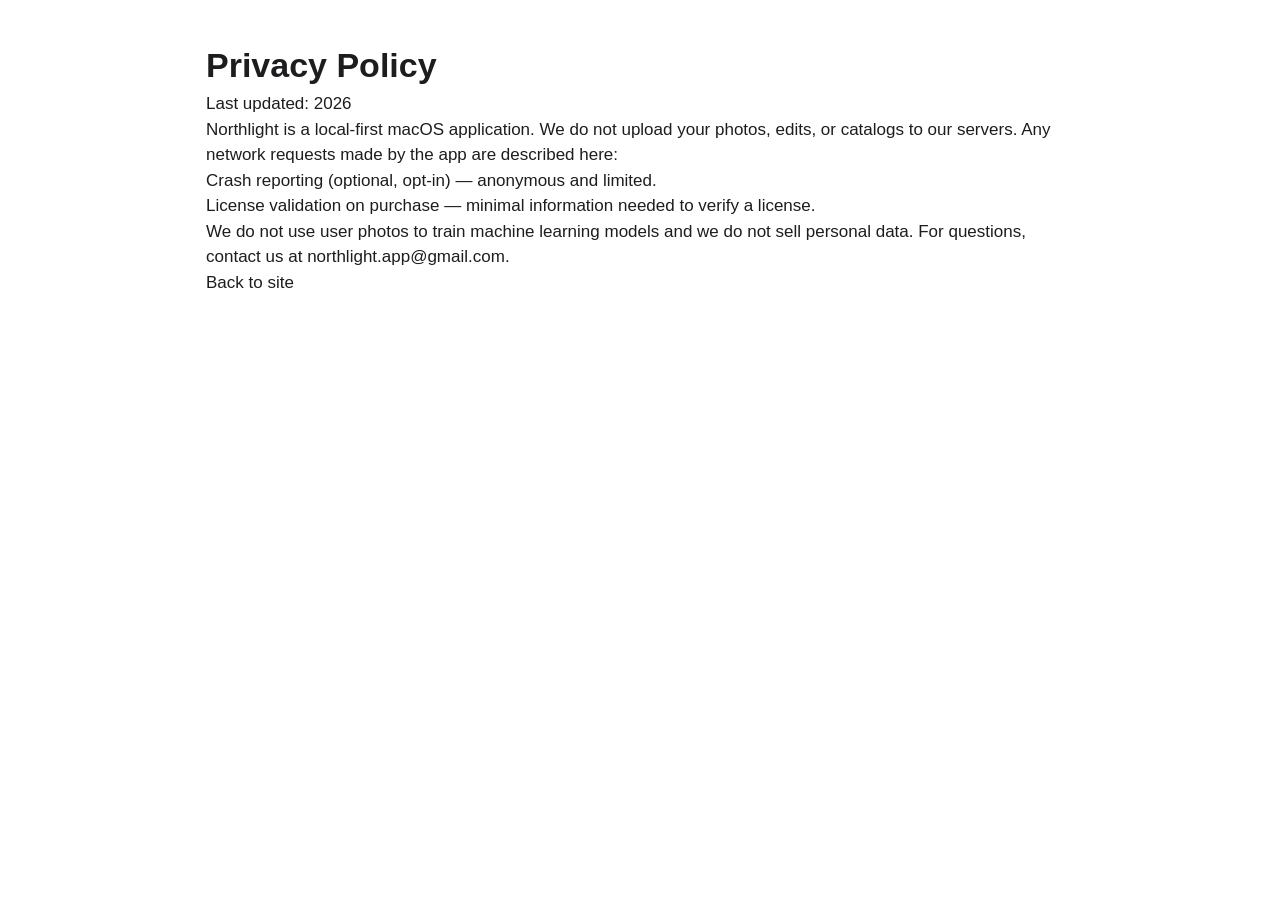
<file: public/privacy.html>
<!doctype html>
<html lang="en">
<head>
  <meta charset="utf-8" />
  <meta name="viewport" content="width=device-width, initial-scale=1" />
  <title>Privacy Policy — Northlight</title>
  <link rel="stylesheet" href="style.css" />
</head>
<body>
  <main class="container" style="padding:40px 16px; max-width:900px;">
    <h1>Privacy Policy</h1>
    <p>Last updated: 2026</p>
    <p>Northlight is a local-first macOS application. We do not upload your photos, edits, or catalogs to our servers. Any network requests made by the app are described here:</p>
    <ul>
      <li>Crash reporting (optional, opt-in) — anonymous and limited.</li>
      <li>License validation on purchase — minimal information needed to verify a license.</li>
    </ul>
    <p>We do not use user photos to train machine learning models and we do not sell personal data. For questions, contact us at <a href="mailto:northlight.app@gmail.com">northlight.app@gmail.com</a>.</p>
    <p><a href="index.html">Back to site</a></p>
  </main>
</body>
</html>
</file>
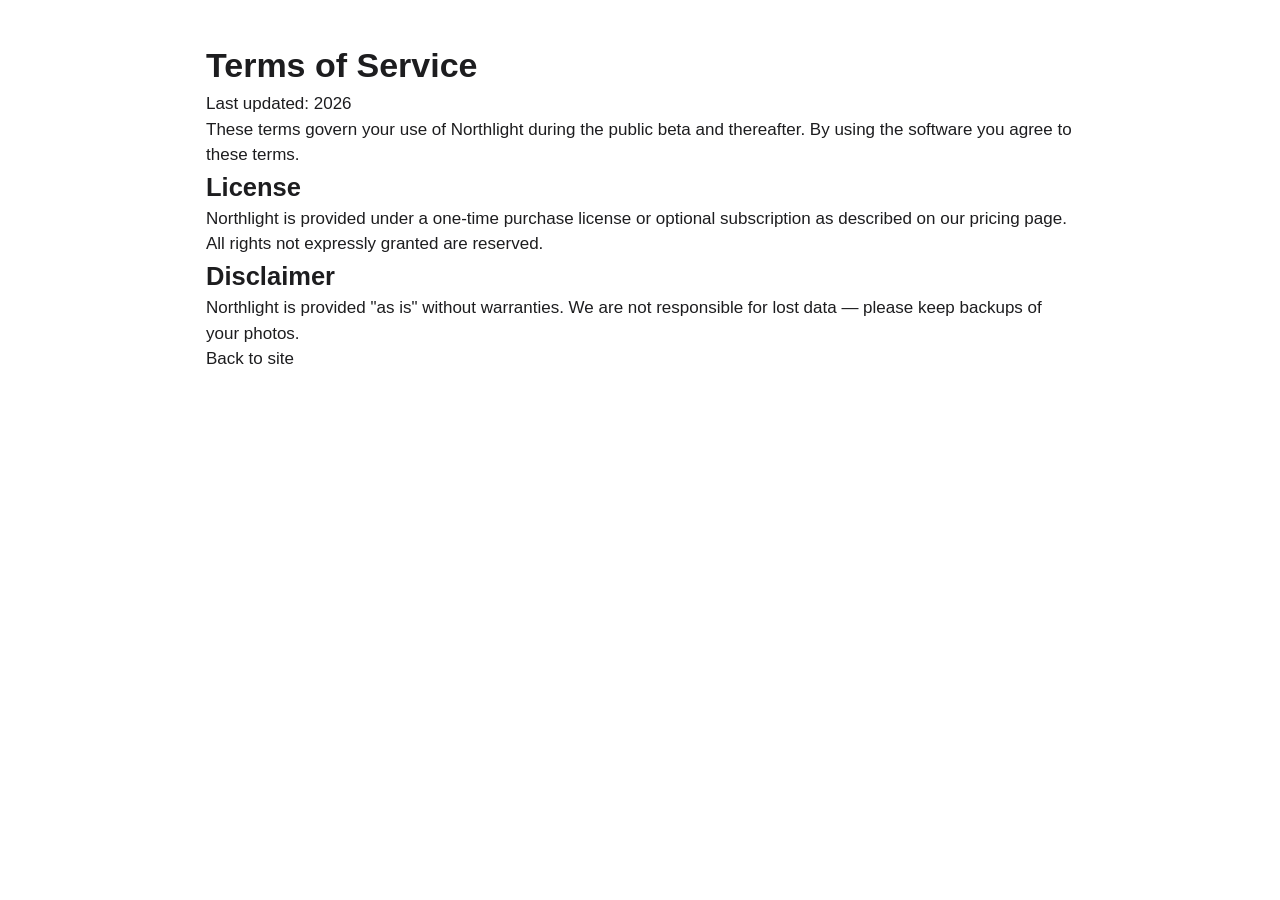
<file: public/terms.html>
<!doctype html>
<html lang="en">
<head>
  <meta charset="utf-8" />
  <meta name="viewport" content="width=device-width, initial-scale=1" />
  <title>Terms of Service — Northlight</title>
  <link rel="stylesheet" href="style.css" />
</head>
<body>
  <main class="container" style="padding:40px 16px; max-width:900px;">
    <h1>Terms of Service</h1>
    <p>Last updated: 2026</p>
    <p>These terms govern your use of Northlight during the public beta and thereafter. By using the software you agree to these terms.</p>
    <h2>License</h2>
    <p>Northlight is provided under a one-time purchase license or optional subscription as described on our pricing page. All rights not expressly granted are reserved.</p>
    <h2>Disclaimer</h2>
    <p>Northlight is provided "as is" without warranties. We are not responsible for lost data — please keep backups of your photos.</p>
    <p><a href="index.html">Back to site</a></p>
  </main>
</body>
</html>
</file>
<file: public/style.css>
/* ============================================================
   NORTHLIGHT — style.css  (v2 — Apple-clean redesign)
   Monochrome-first, system font, single blue accent (#0071e3)
   8px spacing grid · 12px corner radius everywhere · no gradients
   ============================================================ */

/* ============================================================
   0. DESIGN TOKENS
   ============================================================ */
:root {
  /* Backgrounds — solid, alternating */
  --bg-white:    #ffffff;
  --bg-gray:     #f5f5f7;
  --bg-nav:      rgba(255, 255, 255, 0.82);

  /* Text */
  --text-primary:   #1d1d1f;
  --text-secondary: #6e6e73;
  --text-tertiary:  #86868b;

  /* Single accent */
  --accent:         #0071e3;
  --accent-dark:    #0062c3;    /* hover state */
  --accent-light:   #e8f0fb;   /* subtle tint for badges */

  /* Borders / dividers */
  --border:         #d2d2d7;
  --border-light:   #e5e5ea;

  /* Cards */
  --card-shadow:    0 1px 3px rgba(0, 0, 0, 0.06);
  --card-shadow-featured: 0 4px 16px rgba(0, 0, 0, 0.1);

  /* Typography — system SF Pro stack */
  --font: -apple-system, BlinkMacSystemFont, "SF Pro Display", "SF Pro Text",
          "Helvetica Neue", Arial, sans-serif;

  /* 8-px spacing grid */
  --s1:  8px;
  --s2:  16px;
  --s3:  24px;
  --s4:  32px;
  --s5:  40px;
  --s6:  48px;
  --s8:  64px;
  --s12: 96px;
  --s15: 120px;

  /* Single radius */
  --radius: 12px;

  /* Transitions */
  --tx: 0.2s ease;
}

/* ============================================================
   0b. DARK MODE TOKENS  — system preference
   ============================================================ */
@media (prefers-color-scheme: dark) {
  :root {
    /* Backgrounds */
    --bg-white:    #1c1c1e;
    --bg-gray:     #2c2c2e;
    --bg-nav:      rgba(28, 28, 30, 0.85);
    --bg-nav-scrolled: rgba(28, 28, 30, 0.96);

    /* Text */
    --text-primary:   #f5f5f7;
    --text-secondary: #a1a1a6;
    --text-tertiary:  #6e6e73;

    /* Accent stays blue — still readable on dark */
    --accent:         #2997ff;
    --accent-dark:    #1a84eb;
    --accent-light:   rgba(41, 151, 255, 0.15);

    /* Borders */
    --border:         #3a3a3c;
    --border-light:   #2c2c2e;

    /* Shadows — lighter base so they show on dark bg */
    --card-shadow:          0 1px 4px rgba(0, 0, 0, 0.4);
    --card-shadow-featured: 0 4px 20px rgba(0, 0, 0, 0.6);
  }

  /* Mobile menu */
  .mobile-menu {
    background: rgba(28, 28, 30, 0.98);
  }

  /* Glass frame for hero visual */
  .glass-frame-inner {
    background: #2c2c2e;
  }

  /* BA divider stays visible */
  .ba-divider {
    background: rgba(255, 255, 255, 0.7);
  }

  /* BA handle */
  .ba-handle {
    background: #3a3a3c;
    color: var(--text-primary);
    border-color: var(--border);
  }

  /* Hamburger bars */
  .nav-hamburger:hover {
    background: var(--bg-gray);
  }

  /* Featured pricing card gets a slightly lighter bg to pop */
  .pricing-card--featured {
    background: #2c2c2e;
  }

  /* Table header row */
  .comparison-table thead th {
    background: #2c2c2e;
  }

  /* FAQ list */
  .faq-list {
    background: #1c1c1e;
  }
  .faq-item {
    background: #1c1c1e;
  }
  .faq-question:hover {
    background: #2c2c2e;
  }

  /* Comparison row hover */
  .comparison-table tbody tr:hover {
    background: rgba(255, 255, 255, 0.03);
  }

  /* Social link hover */
  .social-link:hover {
    background: var(--bg-gray);
  }
}

/* ============================================================
   1. RESET & BASE
   ============================================================ */
*, *::before, *::after {
  box-sizing: border-box;
  margin: 0;
  padding: 0;
}

html {
  font-size: 16px;
  scroll-behavior: smooth;
  -webkit-text-size-adjust: 100%;
}

@media (prefers-reduced-motion: reduce) {
  html { scroll-behavior: auto; }
  *, *::before, *::after {
    animation-duration: 0.01ms !important;
    transition-duration: 0.01ms !important;
    animation-iteration-count: 1 !important;
  }
}

body {
  font-family: var(--font);
  font-size: 17px;
  line-height: 1.5;
  color: var(--text-primary);
  background: var(--bg-white);
  -webkit-font-smoothing: antialiased;
  -moz-osx-font-smoothing: grayscale;
  overflow-x: hidden;
}

img, svg { display: block; max-width: 100%; }
a        { color: inherit; text-decoration: none; }
button   { font: inherit; cursor: pointer; border: none; background: none; }
ul, ol   { list-style: none; }
h1, h2, h3, h4 { font-family: var(--font); }


:focus-visible {
  outline: 3px solid var(--accent);
  outline-offset: 2px;
  border-radius: 4px;
}

/* ============================================================
   2. LAYOUT
   ============================================================ */
.container {
  width: 100%;
  max-width: 1080px;
  margin: 0 auto;
  padding: 0 var(--s3);
}

/* Every section: same generous vertical rhythm */
.section {
  padding: var(--s15) 0;
  position: relative;
}

/* Section headers — always centered, tight */
.section-header {
  text-align: center;
  margin-bottom: var(--s8);
}

.section-title {
  font-size: clamp(32px, 4vw, 48px);
  font-weight: 600;
  letter-spacing: -0.015em;
  line-height: 1.08;
  color: var(--text-primary);
  margin-bottom: var(--s2);
}

.section-sub {
  font-size: 19px;
  color: var(--text-secondary);
  max-width: 54ch;
  margin: 0 auto;
  line-height: 1.5;
}

/* ============================================================
   3. BUTTONS  (pill shape, single accent)
   ============================================================ */
.btn {
  display: inline-flex;
  align-items: center;
  justify-content: center;
  gap: 6px;
  font-family: var(--font);
  font-size: 17px;
  font-weight: 400;
  line-height: 1;
  white-space: nowrap;
  border-radius: 980px;      /* pill — consistent everywhere */
  padding: 12px 24px;
  transition: background var(--tx), color var(--tx), border-color var(--tx), opacity var(--tx);
  cursor: pointer;
  text-decoration: none;
  border: 1.5px solid transparent;
}

/* Primary — solid accent fill */
.btn-primary {
  background: var(--accent);
  color: #ffffff;
  border-color: transparent;
}
.btn-primary:hover  { background: var(--accent-dark); }
.btn-primary:active { opacity: 0.85; }

/* Ghost / secondary — muted text, accent on hover */
.btn-ghost {
  background: transparent;
  color: var(--accent);
  border-color: transparent;
}
.btn-ghost:hover { opacity: 0.75; }

/* Outline — used on non-featured pricing cards */
.btn-outline {
  background: transparent;
  color: var(--accent);
  border-color: var(--accent);
}
.btn-outline:hover { background: var(--accent-light); }

/* Sizes */
.btn-lg  { font-size: 17px; padding: 14px 28px; }
.btn-xl  { font-size: 19px; padding: 16px 32px; }

/* ============================================================
   4. NAVIGATION  — sticky, translucent white
   ============================================================ */
.nav-wrapper {
  position: fixed;
  inset: 0 0 auto 0;
  z-index: 100;
  background: var(--bg-nav);
  border-bottom: 1px solid var(--border-light);
  transition: background var(--tx), box-shadow var(--tx);
}

@supports (backdrop-filter: blur(1px)) {
  .nav-wrapper {
    backdrop-filter: blur(20px) saturate(180%);
    -webkit-backdrop-filter: blur(20px) saturate(180%);
  }
}

.nav-wrapper.nav-scrolled {
  /* Keep the same translucent nav background (do not force a light color)
     but add a subtle divider so the bar reads as scrolled without flipping
     the theme in dark mode. */
  background: var(--bg-nav);
  box-shadow: 0 1px 0 var(--border);
}

.nav-inner {
  display: flex;
  align-items: center;
  justify-content: space-between;
  gap: var(--s3);
  height: 48px;
  max-width: 1080px;
  margin: 0 auto;
  padding: 0 var(--s3);
}

/* Logo */
.nav-logo {
  display: flex;
  align-items: center;
  gap: 8px;
  flex-shrink: 0;
}

.nav-icon {
  width: 24px;
  height: 24px;
  border-radius: 6px;
}

.nav-logo-text {
  font-size: 17px;
  font-weight: 600;
  letter-spacing: -0.01em;
  color: var(--text-primary);
}

/* Nav links */
.nav-links {
  display: flex;
  align-items: center;
  gap: var(--s5);
}

.nav-link {
  font-size: 14px;
  font-weight: 400;
  color: var(--text-secondary);
  transition: color var(--tx), font-weight var(--tx);
  padding: 4px 0;
  position: relative;
}

.nav-link:hover { color: var(--text-primary); }

/* Active / current section highlight */
.nav-link.nav-link--active {
  color: var(--text-primary);
  font-weight: 700;
  text-decoration: underline;
  text-decoration-color: var(--accent);
  text-underline-offset: 6px;
  text-decoration-thickness: 2px;
}

/* Static underline off for non-active links */
.nav-link:not(.nav-link--active)::after { display: none; }

/* Beta badge */
.beta-badge {
  font-size: 12px;
  font-weight: 500;
  color: var(--accent);
  background: var(--accent-light);
  border-radius: 980px;
  padding: 3px 10px;
  white-space: nowrap;
  border: none;
}

.nav-cta-group {
  display: flex;
  align-items: center;
  gap: var(--s2);
  flex-shrink: 0;
}

.nav-btn {
  font-size: 14px;
  padding: 8px 16px;
}

/* Hamburger */
.nav-hamburger {
  display: none;
  flex-direction: column;
  gap: 5px;
  padding: 8px;
  border-radius: var(--radius);
}
.nav-hamburger:hover { background: var(--bg-gray); }

.nav-hamburger span {
  display: block;
  width: 20px;
  height: 1.5px;
  background: var(--text-primary);
  border-radius: 2px;
  transition: transform 0.2s ease, opacity 0.15s;
}
.nav-hamburger[aria-expanded="true"] span:nth-child(1) { transform: translateY(6.5px) rotate(45deg); }
.nav-hamburger[aria-expanded="true"] span:nth-child(2) { opacity: 0; }
.nav-hamburger[aria-expanded="true"] span:nth-child(3) { transform: translateY(-6.5px) rotate(-45deg); }

/* Mobile menu */
.mobile-menu {
  background: rgba(255, 255, 255, 0.97);
  border-top: 1px solid var(--border-light);
  padding: var(--s3);
}
@supports (backdrop-filter: blur(1px)) {
  .mobile-menu {
    backdrop-filter: blur(20px);
    -webkit-backdrop-filter: blur(20px);
  }
}

.mobile-menu ul {
  display: flex;
  flex-direction: column;
  gap: 0;
  margin-bottom: var(--s3);
}

.mobile-nav-link {
  display: block;
  padding: 12px 0;
  font-size: 17px;
  color: var(--text-primary);
  border-bottom: 1px solid var(--border-light);
}
.mobile-nav-link:last-child { border-bottom: none; }

.mobile-cta {
  display: flex;
  width: 100%;
  justify-content: center;
}

/* ============================================================
   5. HERO  — left-aligned split layout, white bg
   ============================================================ */
.hero {
  background: var(--bg-white);
  min-height: 100dvh;
  display: flex;
  flex-direction: column;
  justify-content: center;
  padding-top: 48px;  /* nav height */
  position: relative;
  overflow: hidden;
}

.hero-inner {
  position: relative;
  z-index: 1;
  display: grid;
  grid-template-columns: 1fr 1fr;
  gap: var(--s8);
  align-items: center;
  padding-top: var(--s8);
  padding-bottom: var(--s8);
}

.hero-copy {
  display: flex;
  flex-direction: column;
  gap: var(--s3);
}

.hero-eyebrow {
  display: inline-block;
  font-size: 14px;
  font-weight: 500;
  color: var(--accent);
  letter-spacing: 0;
  background: none;
  border: none;
  padding: 0;
  width: auto;
}

.hero-headline {
  font-size: clamp(40px, 7vw, 72px);
  font-weight: 600;
  letter-spacing: -0.02em;
  line-height: 1.05;
  color: var(--text-primary);
}

.hero-headline em {
  font-style: italic;
  color: var(--text-primary);
  display: inline-block;
  padding-bottom: 0.05em;
}

.hero-sub {
  font-size: 19px;
  color: var(--text-secondary);
  max-width: 44ch;
  line-height: 1.5;
}

.hero-actions {
  display: flex;
  align-items: center;
  flex-wrap: wrap;
  gap: var(--s2);
  margin-top: var(--s1);
}

.hero-footnote {
  display: flex;
  align-items: center;
  gap: 6px;
  font-size: 13px;
  color: var(--text-secondary);
}

.hero-visual {
  display: flex;
  justify-content: flex-end;
}

.hero-glass-frame {
  position: relative;
  width: 100%;
  max-width: 600px;
  border-radius: var(--radius);
  border: 1px solid var(--border);
  box-shadow: 0 8px 40px rgba(0, 0, 0, 0.1);
  overflow: hidden;
  background: none;
  padding: 0;
}

.glass-frame-inner {
  border-radius: 0;
  overflow: hidden;
  position: relative;
  background: #f0f0f0;
}

.hero-screenshot {
  width: 100%;
  height: auto;
  display: block;
}

/* ============================================================
   6b. BEFORE / AFTER SLIDER
   ============================================================ */
.before-after-slider {
  position: relative;
  width: 100%;
  height: 220px;
  overflow: hidden;
  cursor: col-resize;
  user-select: none;
  -webkit-user-select: none;
}

.ba-before,
.ba-after {
  position: absolute;
  inset: 0;
  overflow: hidden;
  z-index: 1;
}

.ba-before img,
.ba-after img {
  width: 100%;
  height: 100%;
  object-fit: cover;
  display: block;
  pointer-events: none;
}

/* Before: sepia/desaturated look to differentiate from after */
.ba-before img {
  filter: saturate(0.4) brightness(0.9);
}

/* After: full color */
.ba-after {
  clip-path: inset(0 50% 0 0);
  z-index: 2;
}

.ba-label {
  position: absolute;
  bottom: 10px;
  font-size: 11px;
  font-weight: 600;
  letter-spacing: 0.06em;
  text-transform: uppercase;
  color: #fff;
  background: rgba(0, 0, 0, 0.45);
  padding: 3px 8px;
  border-radius: 4px;
  pointer-events: none;
}

.ba-label-before { left: 12px; }
.ba-label-after  { right: 12px; }

.ba-divider {
  position: absolute;
  top: 0;
  bottom: 0;
  left: 50%;
  width: 2px;
  background: rgba(255, 255, 255, 0.85);
  transform: translateX(-50%);
  pointer-events: none;
  z-index: 3;
}

.ba-handle {
  position: absolute;
  top: 50%;
  left: 50%;
  transform: translate(-50%, -50%);
  width: 40px;
  height: 40px;
  border-radius: 50%;
  background: #ffffff;
  border: 1.5px solid var(--border);
  box-shadow: 0 2px 8px rgba(0, 0, 0, 0.18);
  display: flex;
  align-items: center;
  justify-content: center;
  color: var(--text-secondary);
  pointer-events: all;
  cursor: col-resize;
  z-index: 4;
  transition: box-shadow 0.15s ease;
}

.ba-handle:hover {
  box-shadow: 0 4px 16px rgba(0, 0, 0, 0.25);
}

.ba-handle svg {
  width: 16px;
  height: 16px;
}

/* ============================================================
   7. FEATURES
   ============================================================ */
.features {
  background: var(--bg-gray);
}

.features-grid {
  display: grid;
  grid-template-columns: repeat(3, 1fr);
  gap: var(--s3);
}

.feature-card,
.feature-card--wide {
  grid-column: span 1;
  background: var(--bg-white);
  border-radius: var(--radius);
  border: 1px solid var(--border-light);
  box-shadow: var(--card-shadow);
  padding: var(--s4);
  display: flex;
  flex-direction: column;
  gap: var(--s2);
  transition: box-shadow var(--tx);
}

.feature-card:hover {
  box-shadow: 0 2px 8px rgba(0, 0, 0, 0.08);
}

/* Kill old pseudo-glow */
.feature-card::before { display: none; }

/* Icon wrap — monochrome, no colored background */
.feature-icon-wrap {
  width: 40px;
  height: 40px;
  display: flex;
  align-items: center;
  justify-content: center;
  flex-shrink: 0;
  background: none;
  border: none;
}

.feature-icon-wrap svg {
  width: 24px;
  height: 24px;
  stroke: var(--text-primary);    /* monochrome — no teal */
}

.feature-title {
  font-size: 21px;
  font-weight: 600;
  letter-spacing: -0.01em;
  color: var(--text-primary);
}

.feature-body {
  font-size: 15px;
  color: var(--text-secondary);
  line-height: 1.5;
}

/* Feature tag — subtle, no colored pill */
.feature-tag {
  display: inline-block;
  font-size: 12px;
  font-weight: 500;
  color: var(--accent);
  background: var(--accent-light);
  border-radius: 980px;
  padding: 3px 10px;
  width: fit-content;
  margin-top: auto;
  border: none;
}

/* ============================================================
   8. COMPARISON TABLE  — hairline rows, clean
   ============================================================ */
.comparison {
  background: var(--bg-white);
}

/* Unwrap the glass container — just a clean bordered box */
.comparison-glass {
  background: var(--bg-white);
  border: 1px solid var(--border);
  border-radius: var(--radius);
  overflow: hidden;
  box-shadow: var(--card-shadow);
}

.comparison-table-wrap {
  overflow-x: auto;
  -webkit-overflow-scrolling: touch;
}

.comparison-table {
  width: 100%;
  border-collapse: collapse;
  font-size: 15px;
}

/* Column header row */
.comparison-table thead th {
  padding: 16px 20px;
  text-align: left;
  font-size: 13px;
  font-weight: 600;
  letter-spacing: 0.02em;
  text-transform: uppercase;
  color: var(--text-tertiary);
  border-bottom: 1px solid var(--border);
  background: var(--bg-gray);
}

/* Northlight column header: accent, not colored block */
.table-northlight-col {
  color: var(--accent) !important;
  background: var(--bg-gray) !important;   /* same bg as other headers */
  border-left: none;
  border-right: none;
}

.table-brand {
  display: inline-flex;
  align-items: center;
  gap: 6px;
}

.northlight-brand {
  color: var(--accent);
  font-weight: 700;
  font-size: 14px;
}

.northlight-brand img {
  border-radius: 4px;
  width: 16px;
  height: 16px;
}

/* Body rows */
.comparison-table tbody tr {
  border-bottom: 1px solid var(--border-light);
  transition: background var(--tx);
}
.comparison-table tbody tr:last-child { border-bottom: none; }
.comparison-table tbody tr:hover { background: rgba(0, 0, 0, 0.015); }

.table-feature {
  padding: 16px 20px;
  color: var(--text-secondary);
  font-size: 15px;
}

.table-nl {
  padding: 16px 20px;
  font-size: 15px;
  font-weight: 500;
  color: var(--text-primary);
  border-left: none;
  border-right: none;
  background: none;
}

.table-lr {
  padding: 16px 20px;
  color: var(--text-secondary);
  font-size: 15px;
}

/* Remove colored check pill */
.check-pill {
  display: inline;
  background: none;
  border: none;
  color: var(--accent);
  font-size: 15px;
  font-weight: 500;
  padding: 0;
  border-radius: 0;
}

.table-check { color: var(--accent); }
.table-cross { color: var(--text-tertiary); }

.icon-check {
  display: inline;
  width: 14px;
  height: 14px;
  stroke: var(--accent);
  vertical-align: -2px;
  margin-right: 4px;
}

.icon-cross {
  display: inline;
  width: 14px;
  height: 14px;
  stroke: var(--text-tertiary);
  vertical-align: -2px;
  margin-right: 4px;
}

.table-feature-col    { min-width: 180px; }
.table-northlight-col { min-width: 200px; }
.table-lightroom-col  { min-width: 200px; }

/* ============================================================
   9. PRIVACY SECTION  — clean white/gray bg cards
   ============================================================ */
.privacy {
  background: var(--bg-gray);
}

.privacy-grid {
  display: grid;
  grid-template-columns: repeat(4, 1fr);
  gap: var(--s3);
  position: relative;
  z-index: 1;
}

.privacy-card {
  background: var(--bg-white);
  border: 1px solid var(--border-light);
  border-radius: var(--radius);
  padding: var(--s4);
  display: flex;
  flex-direction: column;
  gap: var(--s2);
  box-shadow: var(--card-shadow);
  transition: box-shadow var(--tx);
}

/* Kill old glass top-highlight */
.privacy-card::before { display: none; }

.privacy-card:hover {
  box-shadow: 0 2px 8px rgba(0, 0, 0, 0.08);
}

.privacy-icon {
  width: 40px;
  height: 40px;
  display: flex;
  align-items: center;
  justify-content: center;
  flex-shrink: 0;
  background: none;
  border: none;
}

.privacy-icon svg {
  width: 24px;
  height: 24px;
  stroke: var(--text-primary);
}

.privacy-card h3 {
  font-size: 17px;
  font-weight: 600;
  letter-spacing: -0.01em;
  color: var(--text-primary);
}

.privacy-card p {
  font-size: 15px;
  color: var(--text-secondary);
  line-height: 1.5;
}

/* ============================================================
   10. PRICING  — 3 equal cards, one gently featured
   ============================================================ */
.pricing {
  background: var(--bg-white);
}

.pricing-grid {
  display: grid;
  grid-template-columns: repeat(3, 1fr);
  gap: var(--s3);
  align-items: start;
  margin-bottom: var(--s8);
}

/* Base card — all three equal */
.pricing-card {
  background: var(--bg-white);
  border: 1px solid var(--border);
  border-radius: var(--radius);
  padding: var(--s4);
  display: flex;
  flex-direction: column;
  gap: var(--s3);
  position: relative;
  box-shadow: var(--card-shadow);
  overflow: visible;
  transition: box-shadow var(--tx);
}

/* Kill old glass top-highlight */
.pricing-card::before { display: none; }

/* Featured card — slightly stronger shadow + accent border, NOT a gradient */
.pricing-card--featured {
  border-color: var(--accent);
  box-shadow: var(--card-shadow-featured);
  margin-top: 0;
  margin-bottom: 0;
}

.pricing-card:hover {
  box-shadow: 0 4px 16px rgba(0, 0, 0, 0.08);
}

/* Badge */
.pricing-badge {
  position: absolute;
  top: -13px;
  left: 50%;
  transform: translateX(-50%);
  font-size: 12px;
  font-weight: 600;
  color: #ffffff;
  background: var(--accent);
  border-radius: 980px;
  padding: 4px 14px;
  white-space: nowrap;
}

.pricing-top {
  display: flex;
  flex-direction: column;
  gap: var(--s1);
  padding-top: var(--s2);
}

.pricing-card--featured .pricing-top {
  padding-top: var(--s2);
}

.pricing-tier-name {
  font-size: 13px;
  font-weight: 600;
  letter-spacing: 0.04em;
  text-transform: uppercase;
  color: var(--text-secondary);
}

.pricing-card--featured .pricing-tier-name {
  color: var(--accent);
}

.pricing-amount {
  display: flex;
  align-items: baseline;
  gap: 3px;
}

.pricing-currency {
  font-size: 21px;
  font-weight: 500;
  color: var(--text-primary);
  align-self: flex-start;
  margin-top: 8px;
}

.pricing-price {
  font-size: 48px;
  font-weight: 600;
  letter-spacing: -0.03em;
  color: var(--text-primary);
  line-height: 1;
}

/* "Free" in accent only on the featured card */
.pricing-free {
  font-size: 48px;
  color: var(--accent);
}

.pricing-period {
  font-size: 15px;
  color: var(--text-secondary);
}

.pricing-tagline {
  font-size: 15px;
  color: var(--text-secondary);
  line-height: 1.4;
  padding-top: var(--s1);
}

/* Feature list */
.pricing-features {
  display: flex;
  flex-direction: column;
  gap: 10px;
  flex-grow: 1;
}

.pricing-features li {
  font-size: 15px;
  color: var(--text-secondary);
  padding-left: 20px;
  position: relative;
  line-height: 1.4;
}

.pricing-features li::before {
  content: '';
  position: absolute;
  left: 0;
  top: 6px;
  width: 6px;
  height: 6px;
  border-radius: 50%;
  background: var(--border);
}

.pricing-card--featured .pricing-features li::before {
  background: var(--accent);
}

.pricing-btn {
  width: 100%;
  margin-top: auto;
  justify-content: center;
}

/* Grayed-out state for non-active pricing CTAs */
.pricing-btn--grayed {
  opacity: 0.4;
  pointer-events: none;
  cursor: not-allowed;
  border-color: var(--border);
  color: var(--text-tertiary);
}

.pricing-note {
  font-size: 12px;
  color: var(--text-tertiary);
  text-align: center;
  line-height: 1.4;
}

/* Pricing footnote */
.pricing-footnote {
  text-align: center;
  font-size: 15px;
  color: var(--text-secondary);
  line-height: 1.7;
  max-width: 60ch;
  margin: 0 auto;
  padding-top: var(--s4);
  border-top: 1px solid var(--border-light);
}

/* ============================================================
   11. FAQ  — hairline dividers, no colored backgrounds
   ============================================================ */
.faq {
  background: var(--bg-gray);
}

.faq-container {
  max-width: 720px;
}

.faq-list {
  display: flex;
  flex-direction: column;
  border: 1px solid var(--border);
  border-radius: var(--radius);
  overflow: hidden;
  background: var(--bg-white);
}

.faq-item {
  background: var(--bg-white);
}

.faq-item + .faq-item {
  border-top: 1px solid var(--border-light);
}

.faq-question {
  width: 100%;
  text-align: left;
  display: flex;
  align-items: center;
  justify-content: space-between;
  gap: var(--s3);
  padding: 20px var(--s3);
  font-size: 17px;
  font-weight: 500;
  color: var(--text-primary);
  cursor: pointer;
  transition: background var(--tx);
}

.faq-question:hover { background: var(--bg-gray); }

.faq-question[aria-expanded="true"] { color: var(--accent); }

.faq-chevron {
  width: 18px;
  height: 18px;
  stroke: var(--text-tertiary);
  flex-shrink: 0;
  transition: transform 0.2s ease;
}

.faq-question[aria-expanded="true"] .faq-chevron {
  transform: rotate(180deg);
  stroke: var(--accent);
}

.faq-answer {
  padding: 0 var(--s3) 20px;
}

.faq-answer p {
  font-size: 15px;
  color: var(--text-secondary);
  line-height: 1.6;
  border-top: 1px solid var(--border-light);
  padding-top: var(--s2);
}

/* ============================================================
   12. SUPPORT  — two-column: info cards + contact form
   ============================================================ */
.support {
  background: var(--bg-white);
}

/* Two-column layout: cards left, form right */
.support-layout {
  display: grid;
  grid-template-columns: 1fr 1.5fr;
  gap: var(--s6);
  align-items: start;
}

/* Info cards stack */
.support-cards {
  display: flex;
  flex-direction: column;
  gap: var(--s3);
  align-items: center; /* center cards in the left column to avoid large empty space */
}

.support-card {
  background: var(--bg-gray);
  border: 1px solid var(--border-light);
  border-radius: var(--radius);
  padding: var(--s3) var(--s4);
  display: flex;
  flex-direction: column;
  gap: 6px;
  transition: box-shadow var(--tx);
  width: 100%;
  max-width: 360px; /* constrain card width for balanced layout */
  align-items: center;
  text-align: center;
}

.support-card:hover {
  box-shadow: 0 2px 8px rgba(0, 0, 0, 0.08);
}

.support-card-icon {
  width: 36px;
  height: 36px;
  display: flex;
  align-items: center;
  justify-content: center;
  margin-bottom: 4px;
}

.support-card-icon svg {
  width: 22px;
  height: 22px;
  stroke: var(--accent);
}

.support-card h3 {
  font-size: 16px;
  font-weight: 600;
  color: var(--text-primary);
  letter-spacing: -0.01em;
}

.support-card p {
  font-size: 14px;
  color: var(--text-secondary);
  line-height: 1.5;
}

.support-email-link {
  font-size: 14px;
  font-weight: 500;
  color: var(--accent);
  text-decoration: none;
  transition: opacity var(--tx);
  margin-top: 2px;
}
.support-email-link:hover { opacity: 0.75; }

/* Form wrapper */
.support-form-wrap {
  background: var(--bg-gray);
  border: 1px solid var(--border-light);
  border-radius: var(--radius);
  padding: var(--s5);
  box-shadow: var(--card-shadow);
}

.support-form {
  display: flex;
  flex-direction: column;
  gap: var(--s3);
}

/* Individual field group */
.form-group {
  display: flex;
  flex-direction: column;
  gap: 6px;
}

.form-label {
  font-size: 14px;
  font-weight: 500;
  color: var(--text-primary);
  letter-spacing: -0.005em;
}

/* Shared input styles */
.form-input {
  font-family: var(--font);
  font-size: 15px;
  color: var(--text-primary);
  background: var(--bg-white);
  border: 1.5px solid var(--border);
  border-radius: 8px;
  padding: 10px 14px;
  width: 100%;
  transition: border-color 0.15s ease, box-shadow 0.15s ease;
  outline: none;
  -webkit-appearance: none;
  appearance: none;
}

.form-input::placeholder {
  color: var(--text-tertiary);
}

.form-input:focus {
  border-color: var(--accent);
  box-shadow: 0 0 0 3px rgba(0, 113, 227, 0.12);
}

/* Select arrow */
.form-select {
  cursor: pointer;
  background-image: url("data:image/svg+xml,%3Csvg xmlns='http://www.w3.org/2000/svg' width='12' height='12' viewBox='0 0 24 24' fill='none' stroke='%236e6e73' stroke-width='2' stroke-linecap='round' stroke-linejoin='round'%3E%3Cpolyline points='6 9 12 15 18 9'/%3E%3C/svg%3E");
  background-repeat: no-repeat;
  background-position: right 12px center;
  background-size: 12px 12px;
  padding-right: 44px;
  -webkit-appearance: none;
  -moz-appearance: none;
  appearance: none;
}

/* Textarea */
.form-textarea {
  resize: vertical;
  min-height: 120px;
  line-height: 1.5;
}

/* Inline error */
.form-error {
  font-size: 12px;
  color: #d93025;
  min-height: 16px;
  display: block;
}

.form-input.input-error {
  border-color: #d93025;
  box-shadow: 0 0 0 3px rgba(217, 48, 37, 0.1);
}

/* Submit button */
.support-submit {
  width: 100%;
  justify-content: center;
  margin-top: var(--s1);
  font-size: 16px;
  padding: 14px;
}

/* Success banner */
.form-success {
  display: flex;
  align-items: flex-start;
  gap: var(--s2);
  background: rgba(52, 199, 89, 0.1);
  border: 1px solid rgba(52, 199, 89, 0.3);
  border-radius: var(--radius);
  padding: var(--s3);
  margin-top: var(--s2);
}

.form-success svg {
  width: 24px;
  height: 24px;
  stroke: #34c759;
  flex-shrink: 0;
  margin-top: 2px;
}

.form-success strong {
  display: block;
  font-size: 15px;
  font-weight: 600;
  color: var(--text-primary);
  margin-bottom: 4px;
}

.form-success p {
  font-size: 13px;
  color: var(--text-secondary);
  line-height: 1.5;
}

/* Dark mode overrides for form */
@media (prefers-color-scheme: dark) {
  .support-form-wrap {
    background: #2c2c2e;
    border-color: var(--border);
  }

  .support-card {
    background: #2c2c2e;
    border-color: var(--border);
  }

  .form-input {
    background: #1c1c1e;
    border-color: var(--border);
    color: var(--text-primary);
  }

  .form-input:focus {
    border-color: var(--accent);
    box-shadow: 0 0 0 3px rgba(41, 151, 255, 0.15);
  }

  .form-select {
    background-image: url("data:image/svg+xml,%3Csvg xmlns='http://www.w3.org/2000/svg' width='12' height='12' viewBox='0 0 24 24' fill='none' stroke='%236e6e73' stroke-width='2' stroke-linecap='round' stroke-linejoin='round'%3E%3Cpolyline points='6 9 12 15 18 9'/%3E%3C/svg%3E");
    background-position: right 12px center;
    background-size: 12px 12px;
    padding-right: 44px;
    -webkit-appearance: none;
    -moz-appearance: none;
    appearance: none;
  }

  .form-select option {
    background: #2c2c2e;
    color: var(--text-primary);
  }
}

/* Responsive */
@media (max-width: 1024px) {
  .support-layout {
    grid-template-columns: 1fr;
    gap: var(--s5);
  }
}

@media (max-width: 640px) {
  .support-form-wrap {
    padding: var(--s3);
  }

  .support-cards {
    gap: var(--s2);
  }

  .support-card {
    padding: var(--s2) var(--s3);
  }
}

/* ============================================================
   13. FINAL CTA  — clean, centered, white
   ============================================================ */
.final-cta {
  background: var(--bg-white);
  text-align: center;
  padding: var(--s15) 0;
}

.final-cta .container {
  display: flex;
  flex-direction: column;
  align-items: center;
  gap: var(--s3);
}

.cta-icon {
  width: 72px;
  height: 72px;
  border-radius: 16px;
  box-shadow: 0 4px 16px rgba(0, 0, 0, 0.1);
}

.cta-headline {
  font-size: clamp(28px, 4vw, 44px);
  font-weight: 600;
  letter-spacing: -0.02em;
  color: var(--text-primary);
  line-height: 1.1;
}

.cta-sub {
  font-size: 19px;
  color: var(--text-secondary);
  max-width: 42ch;
}

.cta-footnote {
  font-size: 13px;
  color: var(--text-secondary);
}

/* ============================================================
   13. FOOTER  — minimal dark-on-white
   ============================================================ */
.footer {
  border-top: 1px solid var(--border-light);
  background: var(--bg-white);
}

.footer-inner {
  display: grid;
  grid-template-columns: auto 1fr auto;
  gap: var(--s8);
  align-items: start;
  padding: var(--s8) 0;
}

.footer-brand {
  display: flex;
  flex-direction: column;
  gap: var(--s1);
}

.footer-logo { gap: 8px; }

.footer-tagline {
  font-size: 13px;
  color: var(--text-tertiary);
  max-width: 24ch;
  margin-top: 4px;
}

.footer-nav {
  display: flex;
  gap: var(--s8);
  justify-content: center;
}

.footer-nav-col {
  display: flex;
  flex-direction: column;
  gap: var(--s2);
}

.footer-nav-label {
  font-size: 12px;
  font-weight: 600;
  letter-spacing: 0.04em;
  text-transform: uppercase;
  color: var(--text-primary);
}

.footer-nav-col ul {
  display: flex;
  flex-direction: column;
  gap: 10px;
}

.footer-nav-col a {
  font-size: 14px;
  color: var(--text-secondary);
  transition: color var(--tx);
}
.footer-nav-col a:hover { color: var(--text-primary); }

/* Social */
.footer-social {
  display: flex;
  gap: var(--s1);
}

.social-link {
  width: 32px;
  height: 32px;
  border-radius: var(--radius);
  border: 1px solid var(--border-light);
  display: flex;
  align-items: center;
  justify-content: center;
  color: var(--text-secondary);
  transition: border-color var(--tx), color var(--tx), background var(--tx);
}

.social-link svg { width: 14px; height: 14px; }

.social-link:hover {
  color: var(--text-primary);
  border-color: var(--border);
  background: var(--bg-gray);
}

.footer-bottom {
  border-top: 1px solid var(--border-light);
  padding: var(--s3) 0;
}

.footer-bottom .container {
  display: flex;
  align-items: center;
  justify-content: space-between;
  gap: var(--s3);
  flex-wrap: wrap;
}

.footer-copy,
.footer-disclaimer {
  font-size: 13px;
  color: var(--text-tertiary);
}

/* ============================================================
   14. SCROLL REVEAL ANIMATIONS
   ============================================================ */
[data-reveal] {
  opacity: 0;
  transform: translateY(16px);
  transition:
    opacity 0.5s ease,
    transform 0.5s ease;
}

[data-reveal].revealed {
  opacity: 1;
  transform: translateY(0);
}

[data-reveal-delay="60"]  { transition-delay: 60ms; }
[data-reveal-delay="80"]  { transition-delay: 80ms; }
[data-reveal-delay="120"] { transition-delay: 120ms; }
[data-reveal-delay="150"] { transition-delay: 150ms; }
[data-reveal-delay="160"] { transition-delay: 160ms; }
[data-reveal-delay="180"] { transition-delay: 180ms; }
[data-reveal-delay="240"] { transition-delay: 240ms; }

@media (prefers-reduced-motion: reduce) {
  [data-reveal] {
    opacity: 1;
    transform: none;
    transition: none;
  }
}


/* ============================================================
   15. RESPONSIVE — TABLET (≤ 1024px)
   ============================================================ */
@media (max-width: 1024px) {
  .section { padding: var(--s12) 0; }

  /* Hero: stack vertically, center-align */
  .hero-inner {
    grid-template-columns: 1fr;
    gap: var(--s6);
    padding-top: var(--s6);
    padding-bottom: var(--s6);
    text-align: center;
  }

  .hero-copy     { align-items: center; }
  .hero-sub      { max-width: 52ch; }
  .hero-actions  { justify-content: center; }
  .hero-footnote { justify-content: center; }
  .hero-visual   { justify-content: center; }
  .hero-glass-frame { max-width: 640px; }

  /* Grids: 2 col */
  .features-grid { grid-template-columns: repeat(2, 1fr); }
  .privacy-grid  { grid-template-columns: repeat(2, 1fr); }

  /* Pricing: single centered column */
  .pricing-grid {
    grid-template-columns: 1fr;
    max-width: 400px;
    margin-left: auto;
    margin-right: auto;
  }
  .pricing-card--featured { margin: 0; }

  /* Footer: stack */
  .footer-inner {
    grid-template-columns: 1fr;
    gap: var(--s6);
  }
  .footer-nav { justify-content: flex-start; }

  /* Nav: hamburger */
  .nav-links,
  .nav-cta-group { display: none; }
  .nav-hamburger { display: flex; }
}

/* ============================================================
   16. RESPONSIVE — MOBILE (≤ 640px)
   ============================================================ */
@media (max-width: 640px) {
  /* ── Section rhythm ── */
  .section { padding: 64px 0; }
  .section-header { margin-bottom: var(--s4); }

  .section-title {
    font-size: clamp(24px, 7.5vw, 34px);
    letter-spacing: -0.02em;
  }

  .section-sub {
    font-size: 16px;
    max-width: 100%;
  }

  /* ── Container: tighter gutters ── */
  .container { padding: 0 var(--s2); }

  /* ── Hero — centered, inherits from tablet ── */
  .hero { min-height: 100svh; }

  .hero-inner {
    padding-top: var(--s5);
    padding-bottom: var(--s5);
    gap: var(--s4);
  }

  .hero-headline {
    font-size: clamp(28px, 9vw, 40px);
    letter-spacing: -0.025em;
    line-height: 1.08;
  }

  .hero-sub { font-size: 16px; max-width: 100%; }

  /* CTAs: centered column, capped width */
  .hero-actions {
    flex-direction: column;
    align-items: stretch;
    gap: var(--s2);
    width: 100%;
    max-width: 360px;
    margin-left: auto;
    margin-right: auto;
  }

  .hero-actions .btn {
    width: 100%;
    justify-content: center;
    min-height: 48px;
  }

  .hero-glass-frame { max-width: 100%; }
  .before-after-slider { height: 140px; }
  .scroll-hint { display: none; }

  /* ── Features: single column, clean vertical cards ── */
  .features-grid {
    grid-template-columns: 1fr;
    gap: var(--s2);
  }

  .feature-card {
    flex-direction: column;
    align-items: flex-start;
    gap: 10px;
    padding: var(--s3);
  }

  .feature-icon-wrap { margin-top: 0; }
  .feature-title { font-size: 17px; }
  .feature-body  { font-size: 15px; }

  /* ── Comparison — 2-col only (hide Lightroom column) ──
     No horizontal scrolling. Shows Feature | Northlight only.
     A note below explains it's vs Lightroom. */
  .comparison-table-wrap {
    overflow-x: visible;
  }

  .comparison-table .table-lightroom-col,
  .comparison-table .table-lr { display: none; }

  .comparison-table td.table-feature,
  .comparison-table th.table-feature-col {
    position: static;
    min-width: 0;
    max-width: none;
  }

  .comparison-table        { font-size: 14px; width: 100%; }
  .comparison-table thead th { padding: 12px 16px; }
  .table-feature-col         { width: 55%; }
  .table-northlight-col      { width: 45%; }
  .table-feature             { padding: 14px 16px; }
  .table-nl                  { padding: 14px 16px; }

  .comparison-mobile-note {
    display: block;
    text-align: center;
    font-size: 13px;
    color: var(--text-tertiary);
    margin-top: var(--s2);
  }

  /* ── Privacy: single col, clean vertical cards ── */
  .privacy-grid {
    grid-template-columns: 1fr;
    gap: var(--s2);
  }

  .privacy-card {
    flex-direction: column;
    align-items: flex-start;
    gap: 10px;
    padding: var(--s3);
  }

  .privacy-card h3 { font-size: 15px; }
  .privacy-card p  { font-size: 14px; }

  /* ── Pricing ── */
  .pricing-grid  { max-width: 100%; gap: var(--s2); }
  .pricing-card  { padding: var(--s3); }
  .pricing-price { font-size: 40px; }
  .pricing-free  { font-size: 40px; }
  .pricing-footnote { font-size: 13px; padding-top: var(--s3); }

  /* ── FAQ ── */
  .faq-question {
    font-size: 15px;
    padding: 16px var(--s2);
    min-height: 48px;
  }
  .faq-answer   { padding: 0 var(--s2) 16px; }
  .faq-answer p { font-size: 14px; }

  /* ── Final CTA ── */
  .cta-headline {
    font-size: clamp(22px, 7vw, 34px);
    letter-spacing: -0.02em;
  }
  .cta-sub { font-size: 16px; }
  .final-cta .container { gap: var(--s3); }

  #final-download-btn {
    width: 100%;
    max-width: 340px;
    min-height: 48px;
  }

  /* ── Footer ── */
  .footer-inner { gap: var(--s5); padding: var(--s6) 0; }
  .footer-nav   { gap: var(--s5); flex-wrap: wrap; }

  .footer-bottom .container {
    flex-direction: column;
    align-items: flex-start;
    gap: var(--s2);
  }

  .footer-copy,
  .footer-disclaimer { font-size: 12px; }

  /* ── Global touch targets ── */
  .btn, .btn-lg, .btn-xl { min-height: 44px; }
  .social-link            { width: 40px; height: 40px; }
  .mobile-cta .btn        { min-height: 48px; font-size: 17px; }
  .mobile-nav-link        { min-height: 44px; display: flex; align-items: center; }
}

/* ============================================================
   17. RESPONSIVE — SMALL PHONE (≤ 390px)
   ============================================================ */
@media (max-width: 390px) {
  .hero-headline { font-size: clamp(24px, 8vw, 32px); }
  .section-title { font-size: clamp(20px, 7.5vw, 28px); }
  .cta-headline  { font-size: clamp(20px, 7.5vw, 28px); }
  .pricing-price { font-size: 36px; }
  .pricing-free  { font-size: 36px; }
  .feature-title { font-size: 15px; }
  .nav-inner     { padding: 0 var(--s2); }
}

/* ============================================================
   18. SAFE AREA INSETS (notch / Dynamic Island / home indicator)
   ============================================================ */
@supports (padding: env(safe-area-inset-bottom)) {
  .footer-bottom {
    padding-bottom: calc(var(--s3) + env(safe-area-inset-bottom));
  }

  .mobile-menu {
    padding-bottom: calc(var(--s3) + env(safe-area-inset-bottom));
  }

  @media (max-width: 1024px) {
    .nav-inner {
      padding-left:  max(var(--s3), env(safe-area-inset-left));
      padding-right: max(var(--s3), env(safe-area-inset-right));
    }

    .container {
      padding-left:  max(var(--s3), env(safe-area-inset-left));
      padding-right: max(var(--s3), env(safe-area-inset-right));
    }
  }

  @media (max-width: 640px) {
    .container {
      padding-left:  max(var(--s2), env(safe-area-inset-left));
      padding-right: max(var(--s2), env(safe-area-inset-right));
    }
  }
}
</file>
